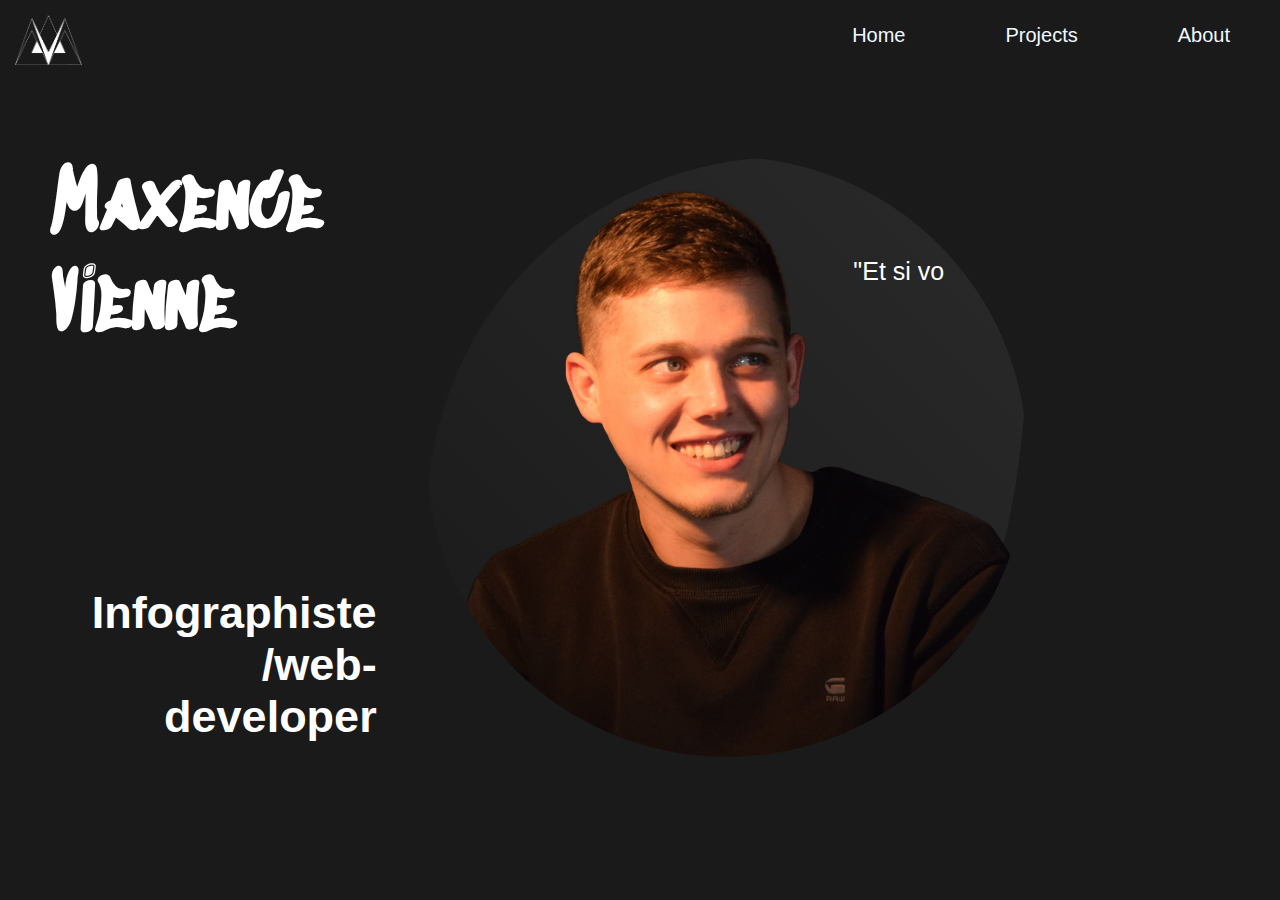
<file: index.html>
<!DOCTYPE html>
<html lang="en">
<head>
    <meta charset="UTF-8">
    <meta name="viewport" content="width=device-width, initial-scale=1.0">
    <link rel="stylesheet" href="style.css">
    <title>Portfolio</title>
    <script type='text/javascript'>
        var letexte = '"Et si votre projet de demain devenait notre aventure commune ?"';
        var montimer;
        var cmpt = 0;
        function typewriter(){
           lelien = document.getElementById('lien');
           if(cmpt < letexte.length){
              courant = lelien.innerHTML.substring(0, lelien.innerHTML.length -1);
              courant += letexte.charAt(cmpt)+" ";
              lelien.innerHTML = courant;
           }
           else{

           }
           cmpt++;
           setTimeout("typewriter()",75);
        }
        window.onload = function(){
           typewriter();
        }
     </script>
</head>
<header>
    <div class="Logo">
        <a href="index.html"><img src="img/Logo.png" alt="LOGO"></a>
    </div>
    <div>
        <nav class="MenuNav">
            <ul>
                <li><a href="index.html">Home</a></li>
                <li><a href="Projects.html">Projects</a></li>
                <li><a href="About.html">About</a></li>
            </ul>
        </nav>
    </div>
</header>
<body>
    <div id="Home" class="slide">
        <div class="GridContainer">
            <div class="NomPrenom">
                <h1><bold>Maxence<br>Vienne</bold></h1>
            </div>
            <div class="CTA">
                <h2>Infographiste<br>/web-developer</h2>
            </div>

                <div class="BackgroundImg">
                    <body>
                        <div class="container">
                          <div class="shape"></div>
                        </div>
                    </body>
                    <div class="ProfilPicture">
                        <img src="img/IMG_0218-1.png" alt="Photo de profil">
                    </div>
                </div>

            <div class="CTA2">
                <p id="lien"></p>
            </div>
        </div>
    </div>
</body>
</html>
</file>
<file: style.css>
@font-face {
    font-family: "Poppins",;
    src: url(Font/Poppins-Regular.ttf);
    font-family: "Bodoni italic";
    src: url(Font/libre-bodoni.italic.ttf);
    font-family: "bodoni regular";
    src: url(Font/bodonio.regular.ttf);
    font-family: "sedwick";
    src: url(Font/sedgwick-ave-display.regular.ttf);
}

* {
    margin: 0;
    padding: 0;
}

/**************** Nav ****************/

header {
    height: 70px;
    width: 100%;
    display: flex;
    justify-content:space-between;
    background-color: #1a1a1a;
    position: fixed;
}

header .Logo {
    height: 100%;
}

header img {
    height: 50px;
    margin: 15px;
}

.slide {
    min-height: 100vh;
    width: 100%;
    box-sizing: border-box;
}

.MenuNav {
    height: 100%;
}

.MenuNav ul {
    height: 100%;
    display: flex;
    flex-direction: row;
    align-items: center;
}

.MenuNav ul li:hover {
    animation-name: scale;
    animation-duration: 0.5s;
    animation-fill-mode: forwards;
}

.MenuNav ul li a:hover {
    color: rgb(199, 199, 199);
}

@keyframes scale {
    from {
        scale: 1;
    }

    to {
        scale: 1.1;
    }
}

.MenuNav ul li {
    font-size: 20px;
    list-style: none;
    text-align: center;
    margin: 0px 50px;
}

.MenuNav ul li a {
    text-decoration: none;
    color: aliceblue;
    font-family: "Poppins",Arial, Helvetica, sans-serif;
}

/**************** HOME ****************/

#Home {
    background-color: rgb(26, 26, 26);
    display: flex;
    justify-content: center;
    align-items: center;
}

#Home .GridContainer {
    display: grid;
    grid-template-columns: 1fr 1fr 1fr;
    position: relative;
    width: 100%;
    height: 100%;
}

#Home .GridContainer .NomPrenom {
    grid-column-start: 1;
    font-size: 40px;
    color: white;
    font-family: "sedwick",Arial, Helvetica, sans-serif;
    display: flex;
    justify-content: start;
    margin-left: 50px;
}

#Home .GridContainer .CTA {
    margin-top: 230px;
    margin-left: 50px;
    margin-right: 50px;
    color: white;
    grid-column-start: 1;
    font-size: 30px;
    display: flex;
    text-align: end;
    font-family: "Poppins",Arial, Helvetica, sans-serif;
}

#Home .GridContainer .CTA2 {
    width: 80%;
    grid-column-start: 3;
    color: white;
    font-size: 25px;
    position: absolute;
    margin-top: 100px;
    font-family: "Poppins",Arial, Helvetica, sans-serif;
}

#Home .BackgroundImg {
    grid-column-start: 2;
    height: 600px;
    width: 600px;
    border-radius: 50%;
    overflow: hidden;
    position: absolute;
}

:root {
    --background: #1a1a1a;
    --primary: #1a1a1a;
    --secondary: #2a2a2a;
    --third: #1a1a1a;
  }

  .container {
    align-items: center;
    display: flex;
    height: 100%;
    justify-content: center;
    position: absolute;
  }
  
  .shape {
    background: linear-gradient(45deg, var(--primary) 0%, var(--secondary) 100%);
    animation: morph 10s ease-in-out infinite;
    border-radius: 60% 40% 30% 70% / 60% 30% 70% 40%;
    height: 100%;
    transition: all 1s ease-in-out;
    width: 600px;
  }
  
  @keyframes morph {
    0% {
        border-radius:  60% 40% 30% 70% / 60% 30% 70% 40%;
        background: linear-gradient(-45deg, var(--primary) 0%, var(--secondary) 100%);
    } 
    
    50% {
        border-radius:  30% 60% 70% 40% / 50% 60% 30% 60%;
        background: linear-gradient(-45deg, var(--third) 0%, var(--secondary) 100%);
    }
    
    100% {
      border-radius:  60% 40% 30% 70% / 60% 30% 70% 40%;
      background: linear-gradient(-45deg, var(--primary) 0%, var(--secondary) 100%);
    } 
  }

#Home .BackgroundImg .ProfilPicture {
    transform: translate(0% ,-18%);
}

#Home .BackgroundImg .ProfilPicture img {
    width: 100%;
}

/**************** Projects ****************/

#Projects {
    background-color: rgb(26, 26, 26);
}

/**************** About ****************/

#About {
    background-color: rgb(26, 26, 26);
}
</file>
